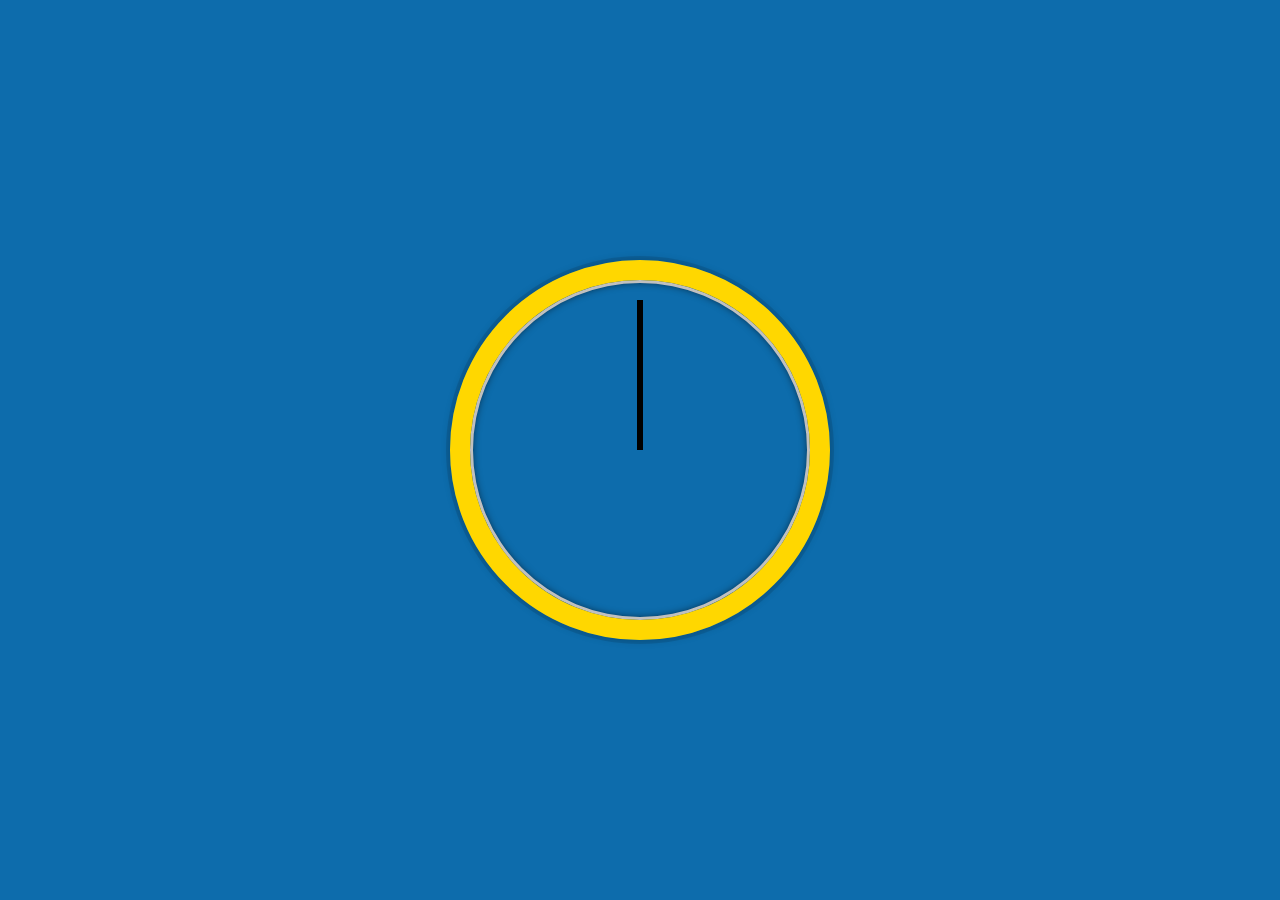
<file: clock/index.html>
<!DOCTYPE html>
<html lang="en">
  <head>
    <meta charset="UTF-8" />
    <title>JS + CSS Clock</title>
  </head>
  <body>
    <div class="clock">
      <div class="clock-face">
        <div class="hand hour-hand"></div>
        <div class="hand min-hand"></div>
        <div class="hand second-hand"></div>
      </div>
    </div>

    <style>
      html {
        background: #0d6cac
          url(https://images.unsplash.com/photo-1513002749550-c59d786b8e6c);
        background-size: cover;
        background-position: center;
        font-family: 'helvetica neue';
        text-align: center;
        font-size: 10px;
      }

      body {
        margin: 0;
        font-size: 2rem;
        display: flex;
        flex: 1;
        min-height: 100vh;
        align-items: center;
      }

      .clock {
        width: 30rem;
        height: 30rem;
        border: 20px solid gold;
        border-radius: 50%;
        margin: 50px auto;
        position: relative;
        padding: 2rem;
        box-shadow: 0 0 0 4px rgba(0, 0, 0, 0.1), inset 0 0 0 3px silver,
          inset 0 0 10px black, 0 0 10px rgba(0, 0, 0, 0.2);
      }

      .clock-face {
        position: relative;
        width: 100%;
        height: 100%;
        transform: translateY(
          -3px
        ); /* account for the height of the clock hands */
      }

      .hand {
        width: 50%;
        height: 6px;
        background: black;
        position: absolute;
        top: 50%;
        transform-origin: 100%;
        transform: rotate(90deg);
        transition: all 0.05s;
        transition-timing-function: cubic-bezier(0.1, 2.7, 0.58, 1);
      }
    </style>

    <script>
      const secondHand = document.querySelector('.second-hand');
      const minHand = document.querySelector('.min-hand');
      const hourHand = document.querySelector('.hour-hand');

      function setDate() {
        const now = new Date();
        const seconds = now.getSeconds();
        const secondsDegrees = (seconds / 60) * 360 + 90;
        secondHand.style.transform = `rotate(${secondsDegrees}deg)`;

        const mins = now.getMinutes();
        const minsDegrees = (mins / 60) * 360 + 90;
        minHand.style.transform = `rotate(${minsDegrees}deg)`;
        console.log(mins);

        const hour = now.getHours();
        const hourDegrees = (hour / 12) * 360 + 90;
        hourHand.style.transform = `rotate(${hourDegrees}deg)`;
      }

      setInterval(setDate, 1000);
    </script>
  </body>
</html>
</file>
